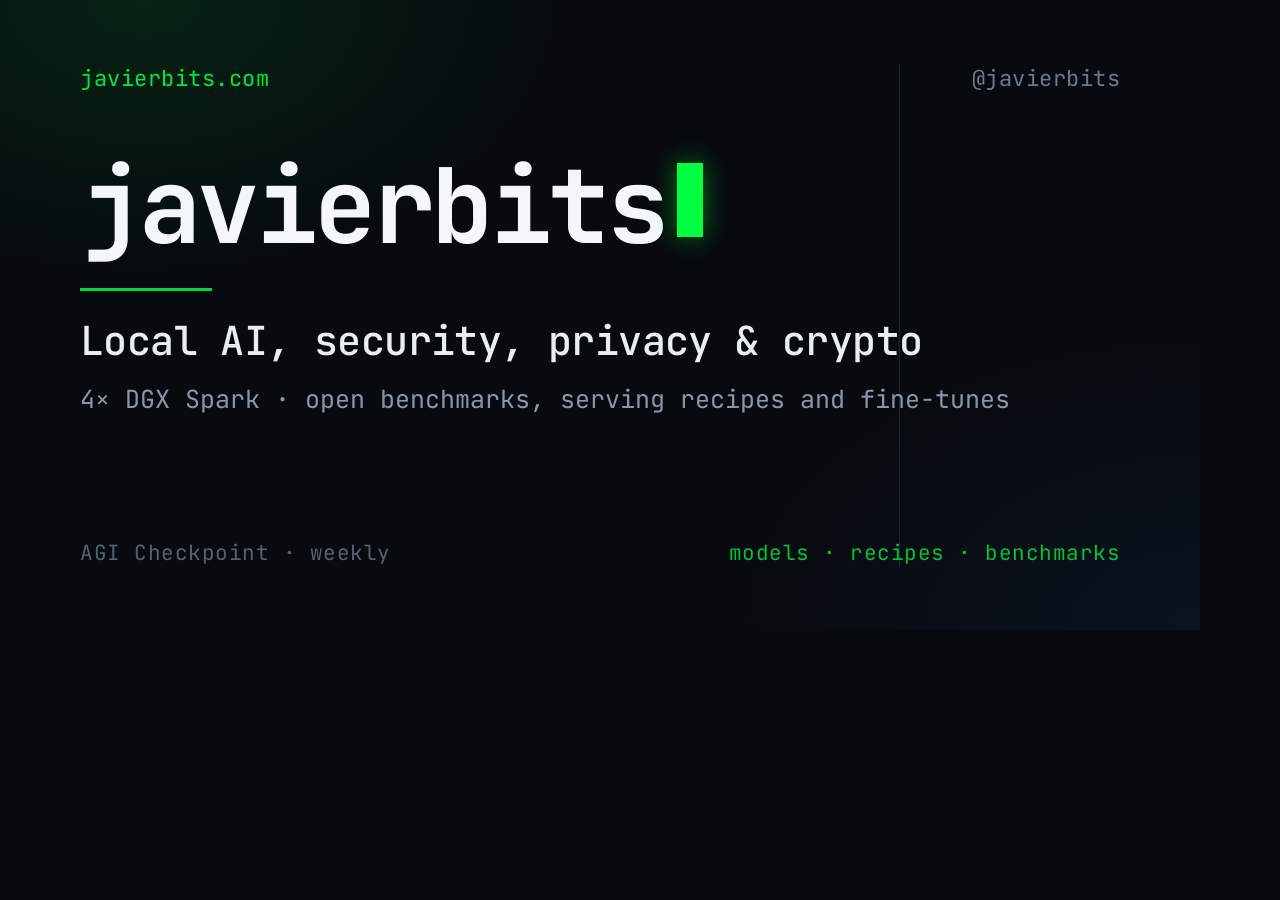
<file: tools/og-template.html>
<!DOCTYPE html>
<html lang="en">
<head>
<meta charset="UTF-8">
<link href="https://fonts.googleapis.com/css2?family=JetBrains+Mono:wght@400;500;700&display=swap" rel="stylesheet">
<style>
  /* 1200x630 OG card. Safe margins: 80px sides, 64px top/bottom. */
  * { margin: 0; padding: 0; box-sizing: border-box; }
  html, body { width: 1200px; height: 630px; overflow: hidden; }
  body {
    background: #070a0e;
    color: #e9eef4;
    font-family: 'JetBrains Mono', monospace;
    padding: 64px 80px;
    display: flex;
    flex-direction: column;
    position: relative;
  }
  .glow {
    position: absolute; inset: 0; z-index: 0;
    background:
      radial-gradient(640px 420px at 12% 0%, rgba(0, 255, 65, 0.10), transparent 68%),
      radial-gradient(760px 480px at 100% 100%, rgba(60, 120, 255, 0.08), transparent 65%);
  }
  .hair {
    position: absolute; z-index: 1; background: #1b2531;
  }
  .hair.v { top: 64px; bottom: 64px; right: 300px; width: 1px; }
  .top, .mid, .foot { position: relative; z-index: 3; }
  .top { display: flex; justify-content: space-between; align-items: baseline; font-size: 22px; letter-spacing: 0.5px; }
  .domain { color: #00ff41; opacity: 0.9; }
  .handle { color: #6b7a8a; }
  .mid { margin-top: auto; margin-bottom: auto; }
  .word {
    font-size: 104px; font-weight: 700; line-height: 1; letter-spacing: -3.5px;
    color: #f4f7fa;
  }
  .cursor {
    display: inline-block; width: 26px; height: 74px; margin-left: 12px;
    background: #00ff41; vertical-align: 6px;
    box-shadow: 0 0 26px rgba(0, 255, 65, 0.45);
  }
  .rule { width: 132px; height: 3px; background: #00ff41; margin: 30px 0 26px; opacity: 0.85; }
  .tag { font-size: 40px; font-weight: 500; color: #e9eef4; letter-spacing: -0.6px; line-height: 1.2; }
  .sub { font-size: 25px; color: #8a97a6; margin-top: 16px; line-height: 1.45; }
  .foot {
    margin-top: auto; display: flex; justify-content: space-between; align-items: baseline;
    font-size: 21px; color: #55636f; letter-spacing: 0.5px;
  }
  .foot .live { color: #00ff41; opacity: 0.75; }
</style>
</head>
<body>
  <div class="glow"></div>
  <div class="hair v"></div>
  <div class="top"><span class="domain">javierbits.com</span><span class="handle">@javierbits</span></div>
  <div class="mid">
    <p class="word">javierbits<span class="cursor"></span></p>
    <div class="rule"></div>
    <p class="tag">Local AI, security, privacy &amp; crypto</p>
    <p class="sub">4&times; DGX Spark &middot; open benchmarks, serving recipes and fine-tunes</p>
  </div>
  <div class="foot"><span>AGI Checkpoint &middot; weekly</span><span class="live">models &middot; recipes &middot; benchmarks</span></div>
</body>
</html>
</file>
